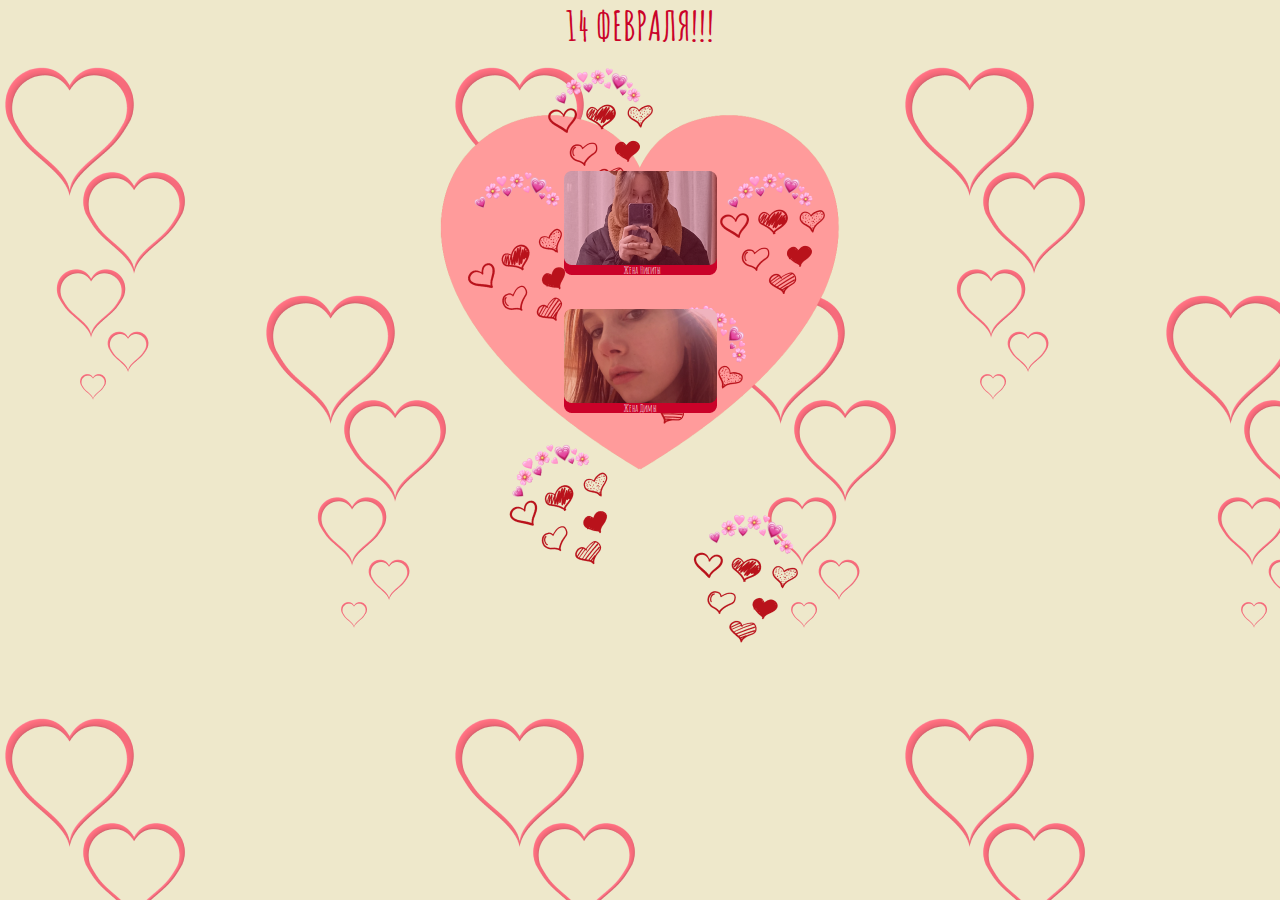
<file: index.html>
<!DOCTYPE html>
<html lang="ru">
<head>
    <meta charset="UTF-8">
    <meta name="viewport" content="width=device-width, initial-scale=1.0">
    <link rel="preconnect" href="https://fonts.googleapis.com">
    <link rel="preconnect" href="https://fonts.gstatic.com" crossorigin>
    <link rel="stylesheet" href="style.css">
    <link href="https://fonts.googleapis.com/css2?family=Amatic+SC&display=swap" rel="stylesheet">
    <title>С праздничком!!!</title>
</head>
<body>
    <header>
        <h1 style="text-transform: uppercase;">14 Февраля!!!</h1>
    </header>
    <main>
        <div class="cards">
            <div class="card">
                <a href="tanya/tanya.html">
                    <img src="img/Group 6.png" alt="жена никиты">
                    <span>Жена Никиты</span>
                </a>
            </div>
            <div class="card">
                <a href="ksy/ksy.html">
                    <img src="img/Group 7.png" alt="жена димы">
                    <span>Жена Димы</span>
                </a>
            </div>
        </div>
    </main>
</body>
</html>
</file>
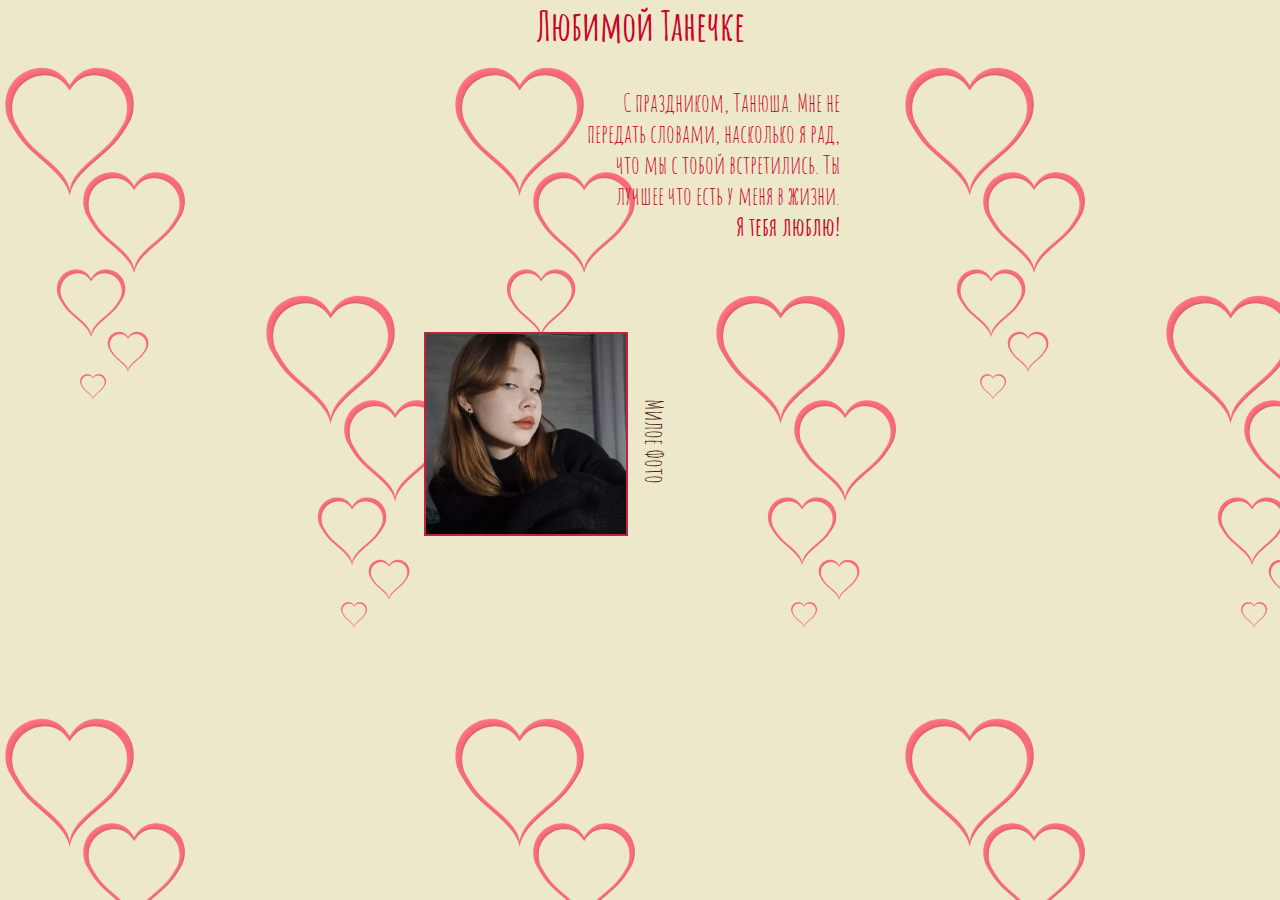
<file: tanya/tanya.html>
<!DOCTYPE html>
<html lang="ru">
<head>
    <meta charset="UTF-8">
    <meta name="viewport" content="width=device-width, initial-scale=1.0">
    <link rel="preconnect" href="https://fonts.googleapis.com">
<link rel="preconnect" href="https://fonts.gstatic.com" crossorigin>
<link href="https://fonts.googleapis.com/css2?family=Amatic+SC:wght@400;700&display=swap" rel="stylesheet">
    <link rel="stylesheet" href="style2.css">
    <title>Любимой Танечке</title>
</head>
<body>
    <header>
        <h1>Любимой Танечке </h1>
    </header>
    <main>
        <div class="text">
            С праздником, Танюша. Мне не передать словами, насколько я рад, что мы с тобой встретились. Ты лучшее что есть у меня в жизни. </br> <b>Я тебя люблю!</b>
        </div>
        <div class="img">
            <img src="img/tanya.jpg" alt="танюша" width="200px" height="30%">
            <div class="text2"><span>Милое Фото</span></div>
        </div>
    </main>
</body>
</html>
</file>
<file: style.css>
body{
    font-family: "Amatic SC", sans-serif;
    color: #CA0229;
    margin: auto;
    background-color: #EEE8CB;
    background-image: url(img/Group\ 5.png);
}
h1{
    margin: auto;
    font-size: 40px;
}
header{
    display: flex;
}
main{
    background-image: url(img/Group\ 1.png);
    background-repeat: no-repeat;
    background-position: center;
    height: 610px;
}
.cards{
    width: 153px;
    margin: auto;
    padding-top: 120px;
}
.card{
    margin-bottom: 10px;
}
a{
    width: 153px;
    display: block;
    text-decoration: none;
}
span{
    position: relative;
    bottom: 21px;
    left: 60px;
    font-size: 10px;
    color: #fff;
}
</file>
<file: tanya/style2.css>
*{
    margin: 0px;
    padding: 0px;
}
header{
    display: flex;
}
body{
    background-image: url(img/bg.png);
    max-width: 450px;
    margin: auto;
}
h1{
    font-family: Amatic SC, sans-serif;
    color: #CA0229;
    margin: auto;
    font-size: 40px;
}
main{
    display: block;
}
.text{
    text-align: right;
    width: 57%;
    margin-left: auto;
    margin-top: 8%;
    font-family: Amatic SC, sans-serif;
    color: #CA0229;
    font-size: 25px;
    padding-right: 25px;
}
.img{
    margin-top: 20%;
    margin-left: 2%;
    display: flex;
}
img{
    border: 2px solid #C22141;
    margin-bottom: 15px;
}
span{
    font-family: Amatic SC, sans-serif;
    color: #462014;
    font-size: 25px;
    transform: rotate(-30deg);
    transform-origin: top left;
}
.text2{
    transform: rotate(90deg);
    margin-left: -25%;
}
</file>
